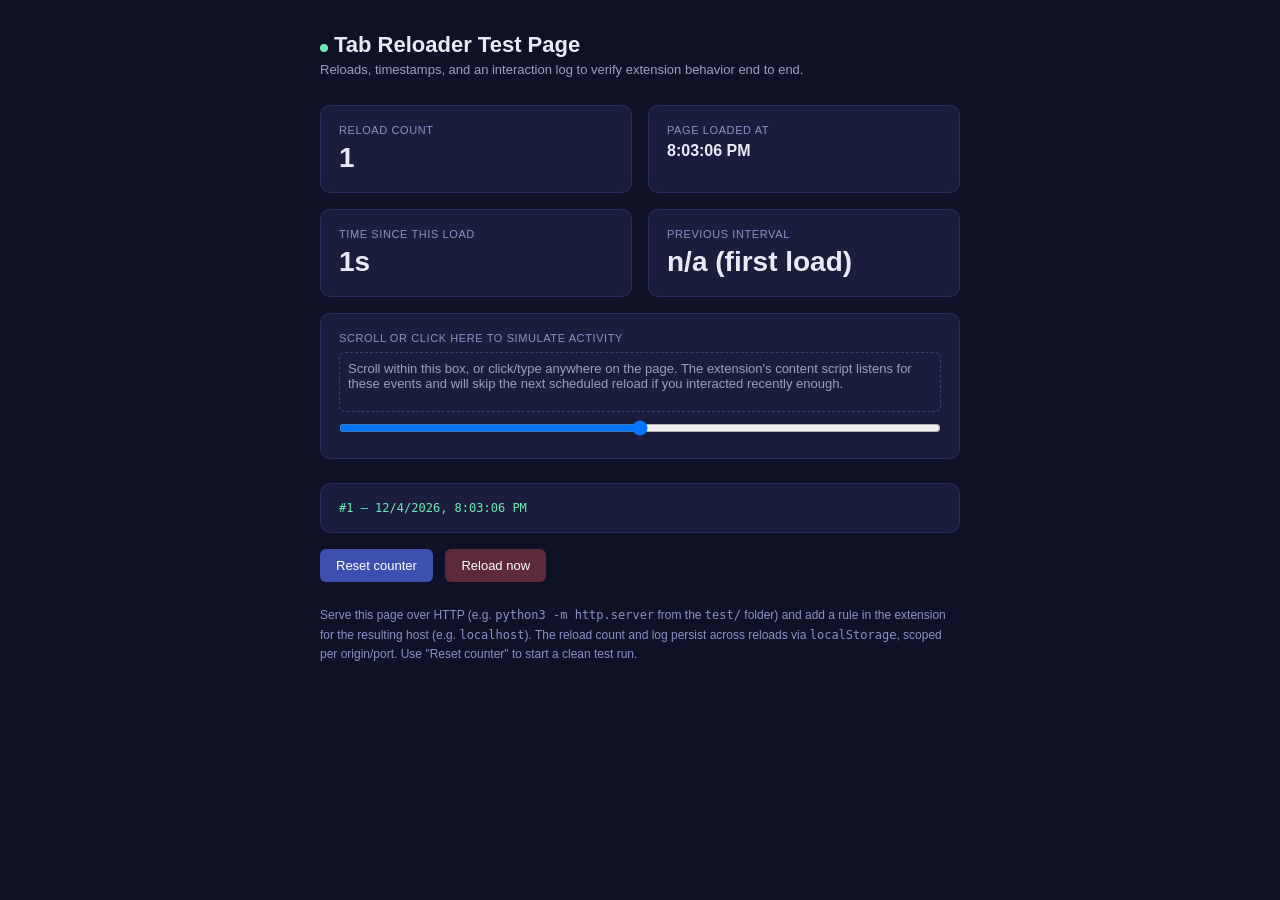
<file: test/index.html>
<!DOCTYPE html>
<html lang="en">
<head>
<meta charset="UTF-8">
<meta name="viewport" content="width=device-width, initial-scale=1.0">
<title>Tab Reloader Test Page</title>
<style>
  * { box-sizing: border-box; margin: 0; padding: 0; }
  body {
    font-family: -apple-system, BlinkMacSystemFont, "Segoe UI", sans-serif;
    background: #0f1226;
    color: #e8eaf6;
    min-height: 100vh;
    padding: 32px;
  }
  .wrap { max-width: 640px; margin: 0 auto; }
  h1 { font-size: 22px; margin-bottom: 4px; }
  .sub { color: #9aa0bc; font-size: 13px; margin-bottom: 28px; }
  .grid {
    display: grid;
    grid-template-columns: 1fr 1fr;
    gap: 16px;
    margin-bottom: 24px;
  }
  .card {
    background: #1a1e3c;
    border-radius: 10px;
    padding: 18px;
    border: 1px solid #2a2f5c;
  }
  .card .label {
    font-size: 11px;
    text-transform: uppercase;
    letter-spacing: 0.6px;
    color: #8b91c4;
    margin-bottom: 6px;
  }
  .card .value {
    font-size: 28px;
    font-weight: 700;
    font-variant-numeric: tabular-nums;
  }
  .card.wide { grid-column: 1 / -1; }
  .log {
    background: #1a1e3c;
    border-radius: 10px;
    border: 1px solid #2a2f5c;
    padding: 14px 18px;
    max-height: 220px;
    overflow-y: auto;
    font-family: ui-monospace, SFMono-Regular, Menlo, monospace;
    font-size: 12px;
    line-height: 1.7;
  }
  .log div { color: #c5c9e8; }
  .log .now { color: #6ee7b7; }
  button {
    background: #3d4faf;
    color: white;
    border: none;
    border-radius: 6px;
    padding: 9px 16px;
    font-size: 13px;
    cursor: pointer;
    margin-top: 16px;
    margin-right: 8px;
  }
  button:hover { background: #4d5fc7; }
  button.danger { background: #5c2a3a; }
  button.danger:hover { background: #7a3a4d; }
  .hint {
    margin-top: 24px;
    font-size: 12px;
    color: #8b91c4;
    line-height: 1.6;
  }
  .pulse {
    display: inline-block;
    width: 8px;
    height: 8px;
    border-radius: 50%;
    background: #6ee7b7;
    margin-right: 6px;
    animation: blink 1.5s infinite;
  }
  @keyframes blink { 50% { opacity: 0.2; } }
  input[type=range] { width: 100%; margin-top: 8px; }
</style>
</head>
<body>
<div class="wrap">
  <h1><span class="pulse"></span>Tab Reloader Test Page</h1>
  <p class="sub">Reloads, timestamps, and an interaction log to verify extension behavior end to end.</p>

  <div class="grid">
    <div class="card">
      <div class="label">Reload count</div>
      <div class="value" id="reload-count">-</div>
    </div>
    <div class="card">
      <div class="label">Page loaded at</div>
      <div class="value" id="loaded-at" style="font-size:16px">-</div>
    </div>
    <div class="card">
      <div class="label">Time since this load</div>
      <div class="value" id="since-load">-</div>
    </div>
    <div class="card">
      <div class="label">Previous interval</div>
      <div class="value" id="prev-interval">-</div>
    </div>
    <div class="card wide">
      <div class="label">Scroll or click here to simulate activity</div>
      <div style="height:60px; overflow-y:scroll; border:1px dashed #3a3f6c; border-radius:6px; padding:8px; margin-top:8px;" id="scroll-box">
        <p style="padding-bottom:80px; color:#9aa0bc; font-size:13px;">Scroll within this box, or click/type anywhere on the page. The extension's content script listens for these events and will skip the next scheduled reload if you interacted recently enough.</p>
      </div>
      <input type="range" min="0" max="100" value="50">
    </div>
  </div>

  <div class="log" id="log"></div>

  <button id="reset-btn">Reset counter</button>
  <button id="manual-reload-btn" class="danger">Reload now</button>

  <p class="hint">
    Serve this page over HTTP (e.g. <code>python3 -m http.server</code> from the <code>test/</code> folder) and
    add a rule in the extension for the resulting host (e.g. <code>localhost</code>). The reload count and log
    persist across reloads via <code>localStorage</code>, scoped per origin/port. Use "Reset counter" to start
    a clean test run.
  </p>
</div>

<script>
  const STORE_KEY = "tabReloaderTest";

  function loadState() {
    try {
      return JSON.parse(localStorage.getItem(STORE_KEY)) || { count: 0, history: [] };
    } catch {
      return { count: 0, history: [] };
    }
  }

  function saveState(state) {
    localStorage.setItem(STORE_KEY, JSON.stringify(state));
  }

  function formatTime(ts) {
    return new Date(ts).toLocaleTimeString();
  }

  function formatDuration(ms) {
    const s = Math.floor(ms / 1000);
    if (s < 60) return `${s}s`;
    const m = Math.floor(s / 60);
    const rem = s % 60;
    return `${m}m ${rem}s`;
  }

  const state = loadState();
  const now = Date.now();
  const prevLoad = state.history.length ? state.history[state.history.length - 1] : null;

  state.count += 1;
  state.history.push(now);
  if (state.history.length > 50) state.history = state.history.slice(-50);
  saveState(state);

  document.getElementById("reload-count").textContent = state.count;
  document.getElementById("loaded-at").textContent = formatTime(now);
  document.getElementById("prev-interval").textContent = prevLoad
    ? formatDuration(now - prevLoad)
    : "n/a (first load)";

  function renderLog() {
    const log = document.getElementById("log");
    const entries = [...state.history].reverse();
    log.innerHTML = entries.map((ts, i) => {
      const cls = i === 0 ? "now" : "";
      const delta = i < entries.length - 1 ? ` (+${formatDuration(ts - entries[i + 1])})` : "";
      return `<div class="${cls}">#${state.count - i} — ${new Date(ts).toLocaleString()}${delta}</div>`;
    }).join("");
  }
  renderLog();

  setInterval(() => {
    document.getElementById("since-load").textContent = formatDuration(Date.now() - now);
  }, 1000);

  document.getElementById("reset-btn").addEventListener("click", () => {
    localStorage.removeItem(STORE_KEY);
    location.reload();
  });

  document.getElementById("manual-reload-btn").addEventListener("click", () => {
    location.reload();
  });
</script>
</body>
</html>
</file>
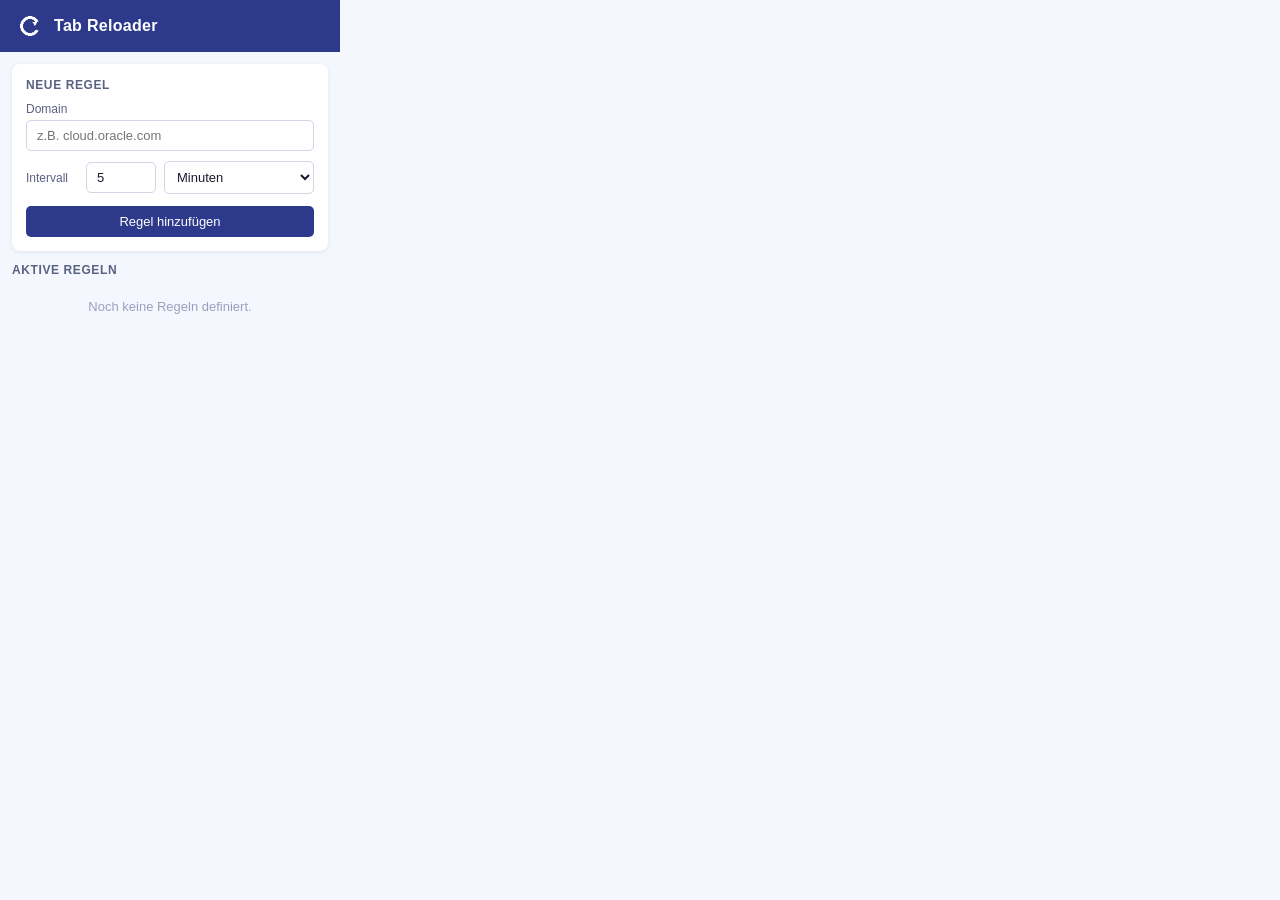
<file: popup.html>
<!DOCTYPE html>
<html lang="de">
<head>
  <meta charset="UTF-8">
  <meta name="viewport" content="width=device-width, initial-scale=1.0">
  <title>Tab Reloader</title>
  <link rel="stylesheet" href="popup.css">
</head>
<body>
  <div class="header">
    <img src="icons/icon48.png" alt="" class="logo">
    <h1>Tab Reloader</h1>
  </div>

  <div class="add-rule">
    <h2>Neue Regel</h2>
    <div class="form-row">
      <label for="domain">Domain</label>
      <input type="text" id="domain" placeholder="z.B. cloud.oracle.com" autocomplete="off" spellcheck="false">
    </div>
    <div class="form-row interval-row">
      <label for="interval">Intervall</label>
      <input type="number" id="interval" min="1" value="5">
      <select id="unit">
        <option value="60">Minuten</option>
        <option value="1">Sekunden</option>
      </select>
    </div>
    <button id="add-btn" class="btn-primary">Regel hinzufügen</button>
  </div>

  <div class="rules-section">
    <h2>Aktive Regeln</h2>
    <div id="rules-list" class="rules-list">
      <p class="empty-hint">Noch keine Regeln definiert.</p>
    </div>
  </div>

  <script src="popup.js"></script>
</body>
</html>
</file>
<file: popup.css>
* {
  box-sizing: border-box;
  margin: 0;
  padding: 0;
}

body {
  font-family: -apple-system, BlinkMacSystemFont, "Segoe UI", sans-serif;
  font-size: 14px;
  color: #1a1a2e;
  background: #f5f7ff;
  width: 340px;
  min-height: 200px;
  padding-bottom: 12px;
}

.header {
  display: flex;
  align-items: center;
  gap: 10px;
  background: #2d3a8c;
  color: white;
  padding: 12px 16px;
}

.logo {
  width: 28px;
  height: 28px;
}

h1 {
  font-size: 16px;
  font-weight: 600;
  letter-spacing: 0.3px;
}

h2 {
  font-size: 12px;
  font-weight: 600;
  text-transform: uppercase;
  letter-spacing: 0.6px;
  color: #5a6282;
  margin-bottom: 10px;
}

.add-rule {
  background: white;
  margin: 12px;
  padding: 14px;
  border-radius: 8px;
  box-shadow: 0 1px 4px rgba(0,0,0,0.08);
}

.form-row {
  display: flex;
  flex-direction: column;
  gap: 4px;
  margin-bottom: 10px;
}

.form-row label {
  font-size: 12px;
  font-weight: 500;
  color: #5a6282;
}

.form-row input[type="text"],
.form-row input[type="number"] {
  border: 1px solid #d0d5e8;
  border-radius: 5px;
  padding: 7px 10px;
  font-size: 13px;
  color: #1a1a2e;
  outline: none;
  transition: border-color 0.15s;
}

.form-row input:focus {
  border-color: #2d3a8c;
}

.interval-row {
  flex-direction: row;
  align-items: center;
  gap: 8px;
}

.interval-row label {
  white-space: nowrap;
  width: 52px;
  flex-shrink: 0;
  margin-bottom: 0;
}

.interval-row input[type="number"] {
  width: 70px;
  flex-shrink: 0;
}

.interval-row select {
  flex: 1;
  border: 1px solid #d0d5e8;
  border-radius: 5px;
  padding: 7px 8px;
  font-size: 13px;
  color: #1a1a2e;
  background: white;
  outline: none;
  cursor: pointer;
}

.btn-primary {
  width: 100%;
  background: #2d3a8c;
  color: white;
  border: none;
  border-radius: 5px;
  padding: 8px 12px;
  font-size: 13px;
  font-weight: 500;
  cursor: pointer;
  transition: background 0.15s;
  margin-top: 2px;
}

.btn-primary:hover {
  background: #3d4faf;
}

.btn-primary:active {
  background: #1e2866;
}

.rules-section {
  margin: 0 12px;
}

.rules-list {
  display: flex;
  flex-direction: column;
  gap: 8px;
}

.empty-hint {
  font-size: 13px;
  color: #9aa0bc;
  text-align: center;
  padding: 12px 0;
}

.rule-card {
  background: white;
  border-radius: 8px;
  padding: 10px 12px;
  box-shadow: 0 1px 4px rgba(0,0,0,0.08);
  display: flex;
  align-items: center;
  gap: 10px;
}

.rule-info {
  flex: 1;
  min-width: 0;
}

.rule-domain {
  font-weight: 600;
  font-size: 13px;
  white-space: nowrap;
  overflow: hidden;
  text-overflow: ellipsis;
}

.rule-interval {
  font-size: 12px;
  color: #5a6282;
  margin-top: 2px;
}

.rule-actions {
  display: flex;
  align-items: center;
  gap: 6px;
  flex-shrink: 0;
}

.toggle {
  position: relative;
  width: 36px;
  height: 20px;
  cursor: pointer;
}

.toggle input {
  opacity: 0;
  width: 0;
  height: 0;
  position: absolute;
}

.toggle-track {
  position: absolute;
  inset: 0;
  background: #d0d5e8;
  border-radius: 20px;
  transition: background 0.2s;
}

.toggle input:checked + .toggle-track {
  background: #2d3a8c;
}

.toggle-thumb {
  position: absolute;
  top: 3px;
  left: 3px;
  width: 14px;
  height: 14px;
  background: white;
  border-radius: 50%;
  transition: transform 0.2s;
  box-shadow: 0 1px 3px rgba(0,0,0,0.2);
}

.toggle input:checked ~ .toggle-thumb {
  transform: translateX(16px);
}

.delete-btn {
  background: none;
  border: none;
  cursor: pointer;
  color: #c0c5db;
  font-size: 16px;
  line-height: 1;
  padding: 2px 4px;
  border-radius: 4px;
  transition: color 0.15s;
}

.delete-btn:hover {
  color: #e05252;
}

.error-msg {
  font-size: 12px;
  color: #e05252;
  margin-top: 6px;
  display: none;
}

.error-msg.visible {
  display: block;
}
</file>
